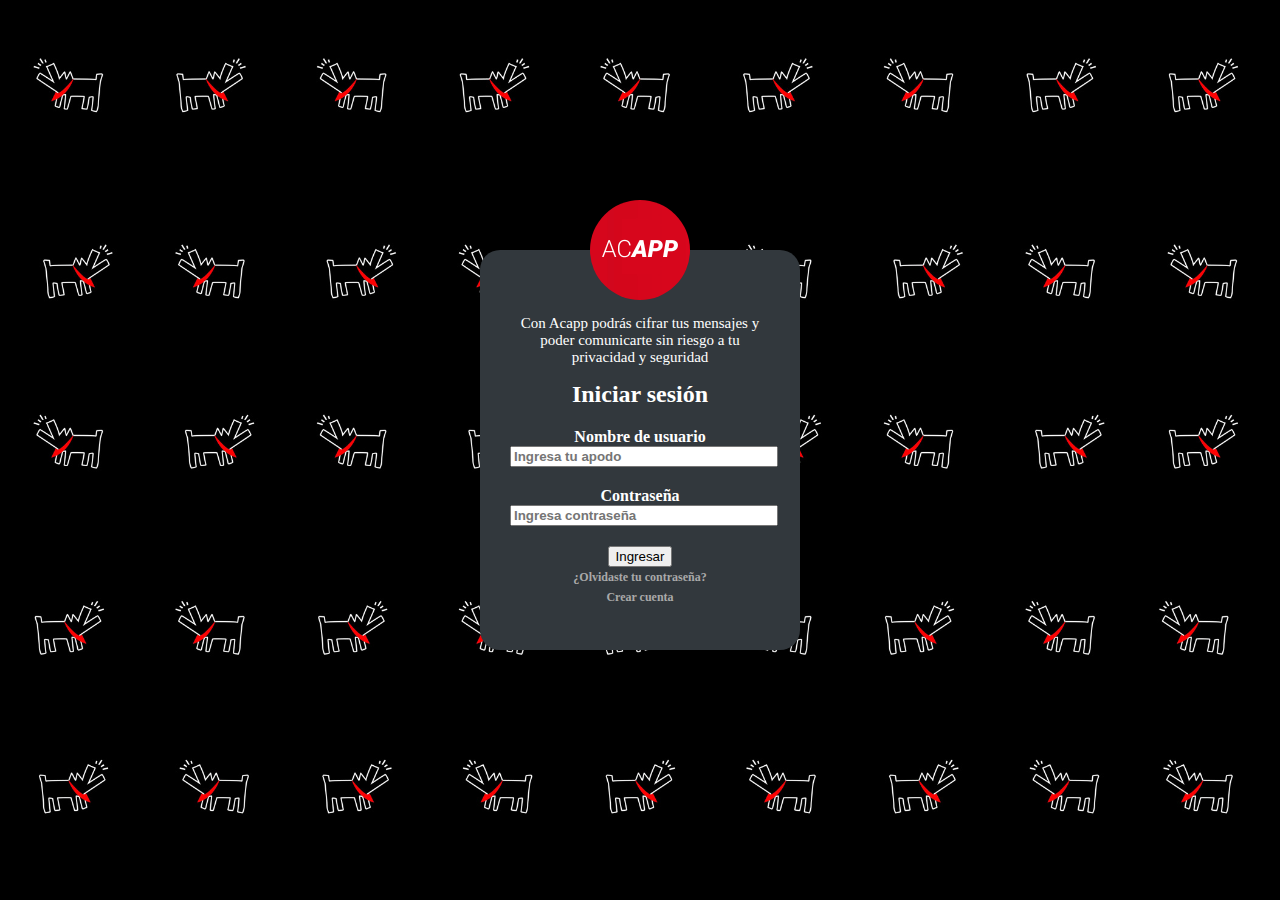
<file: src/index.html>
<!DOCTYPE html>
<html>
  <head>
    <meta charset="utf-8">
    <meta name="viewport" content="width=device-width">
   <title>ACAPP</title>
    <link href="style.css" rel="stylesheet" type="text/css" />
  </head>
  <body>

      <div class="login-box">

    <!-- Agregar imagen -->
  <img class="avatar" src="Img/logo.jpg" alt="logo">

<p>Con Acapp podrás cifrar tus mensajes y poder comunicarte sin riesgo a tu privacidad y seguridad</p>

    <h1>Iniciar sesión</h1>
    <form>
<!--nombre de usuario-->
<label for="NombreUsuario">Nombre de usuario</label>
<input type="text" id="guardarnombre" placeholder="Ingresa tu apodo">

<!--contraseña-->
<label for="contraseña">Contraseña</label>
<input type="password" id="guardarcontraseña()" placeholder="Ingresa contraseña">

    </form>

    <a href = "descifrarCesar.html"> 
      <button> Ingresar </button></a>

   <a href="#"> ¿Olvidaste tu contraseña?</a>
   <a href="#"> Crear cuenta </a>

    </div>

  </body>
</html>
</file>
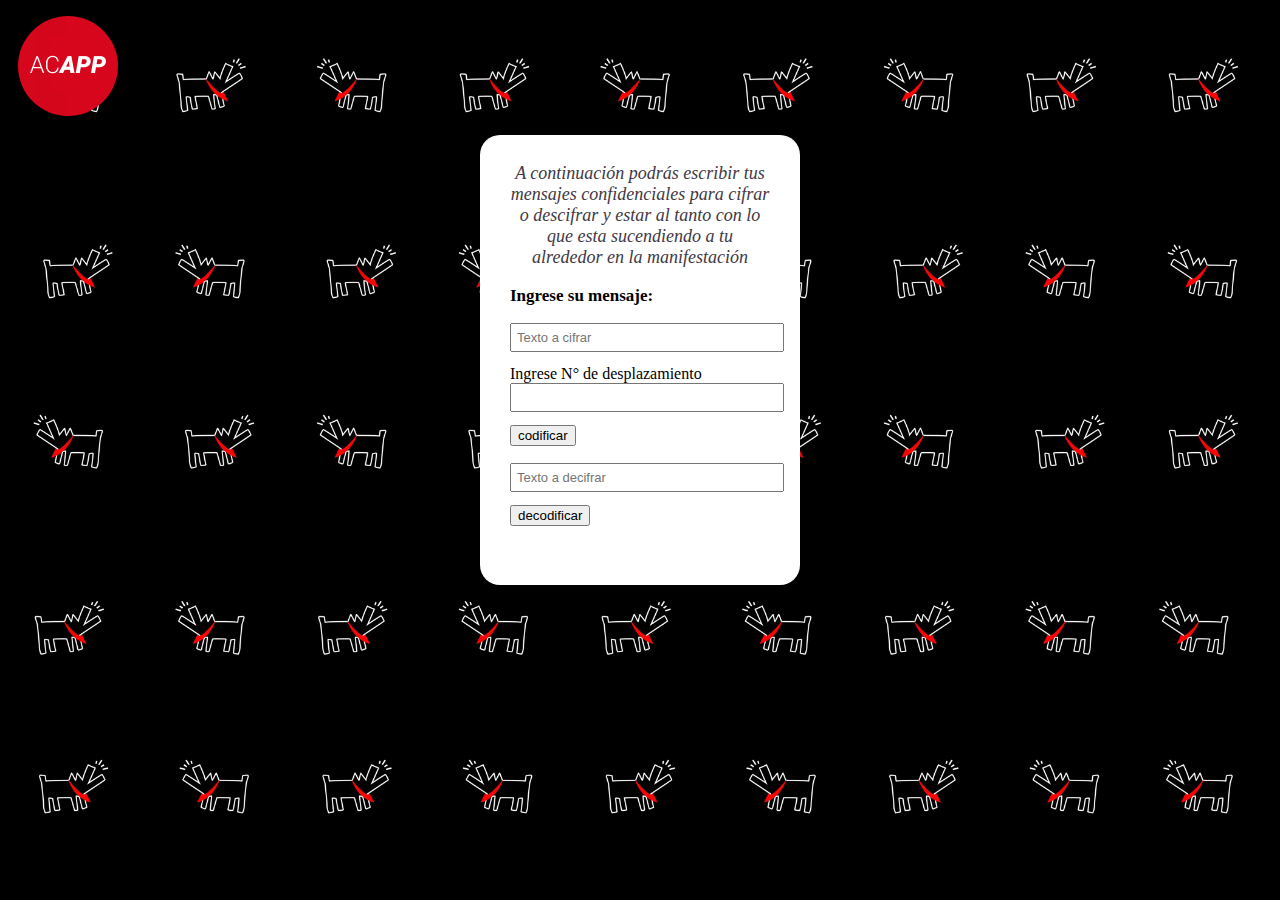
<file: src/descifrarCesar.html>
<!DOCTYPE html>
<html>
<head>
  <meta charset="utf-8">
  <title>Cifrado César</title>
  <link rel="stylesheet" href="style2.css">   
</head>
<body>
  <a href = "index.html">
  <img type="button" class="avatar2" src="Img/logo.jpg" alt="logo" type=button></a>
  <div class="login-box2">
      <!--cabecera-->
      <header class="content-header">
        <p><i>A continuación podrás escribir tus mensajes confidenciales para cifrar o descifrar y estar al tanto con lo que esta sucendiendo a tu alrededor en la manifestación</i></p>
      </header>
      <!--caja codificar-->
      <p><b> Ingrese su mensaje:</b></p>
      <input type="text" id="mensaje1" class="box-mensaje1" placeholder="Texto a cifrar">
      <!--caja desplazamiento-->
      <label class="label"> Ingrese N° de desplazamiento</label>
      <input type="number" id="numb" class="offset">
      <!--botones codificar y decodificar-->
      <button id="codificar">codificar</button>
      <!--resultado-->
      <p id="mensaje-codificado"></p>
      <!--caja decodificar-->
      <input type="text" id="mensaje2" class="box-mensaje2" placeholder="Texto a decifrar">
      <button id="decodificar">decodificar</button>
      <!--encriptar a codigos para codificar y decodificar-->
      <script src="index.js" type="module"> </script>
    </div>
    </body>
    </html>
</file>
<file: src/style.css>
body {
    margin: 0;
    padding:0;
    background:url(Img/bg.jpg);
    background-size: cover;
    font-family: "Open Sans";
    font-size: 1em;
    text-align: center;
  }
  
  .login-box {
  width: 320px;
  height: 400px;
  background:#32383D;
  color:#fff;
  top: 50%;
  left: 50%;
  position:absolute;
  transform: translate(-50%, -50%);
  box-sizing:border-box;
  padding: 50px 30px;
  border-radius: 20px;
  }
  
  .login-box .avatar {
    width: 100px;
  height: 100px;
  border-radius: 50%;
  position: absolute;
  top: -50px;
  left: calc(50% - 50px);
  }
  
  .login-box h1 {
  margin:0;
  padding:0 0 20px;
  font-weight: bold;
  display:block;
  color: white;
  font-family: "Open Sans";
  font-size: 24px;
  text-align: center;
  }
  
  .login-box label {
    margin: 0;
    padding: 0;
    font-weight: bold;
    display: block;
  }
  
  .login-box input {
    width: 100%;
    margin-bottom: 20px;
  }
  
  p {
  color:white;
  font-family: "Open Sans";
  font-size: 15px;
  top:0,5px;
  }
  
  a {
    margin: 0;
    padding: 0;
    font-weight: bold;
    display: block;
  }
  
  .login-box input {
    width: 100%;
    margin-bottom: 20px;
    font-weight: bold;
    display: block;
  }
  
  .login-box a {
  text-decoration: none;
  font-size: 12px;
  line-height: 20px;
  color: darkgrey;
  }
</file>
<file: src/style2.css>
.avatar2 {
    text-align:left;
    padding: 8px 10px;
    width: 100px;
    height: 100px;
    border-radius: 50%;
}

.login-box2 {
    width: 320px;
    height: 450px;
    background: white;
    top: 40%;
    left: 50%;
    position:absolute;
    transform: translate(-50%, -50%);
    box-sizing:border-box;
    padding: 10px 30px;
    border-radius: 20px;
}

body {
    background:url(Img/bg.jpg);
    background-size: cover;
    
}

p {
    color:black;
    font-family: "Opens sans";
    font-size: 17px;
}

.content-header p {
    text-align: center;
    font-family: Open sans;
    color: #3f3844;
    font-size: 18px;
}

.content {
    width: 100%;
    height: 50%;
    border-radius: 10px;
}

input {
    width: 100%;
    margin-bottom: 13px;
    padding: 5px;
    font-size: 13px;
}
</file>
